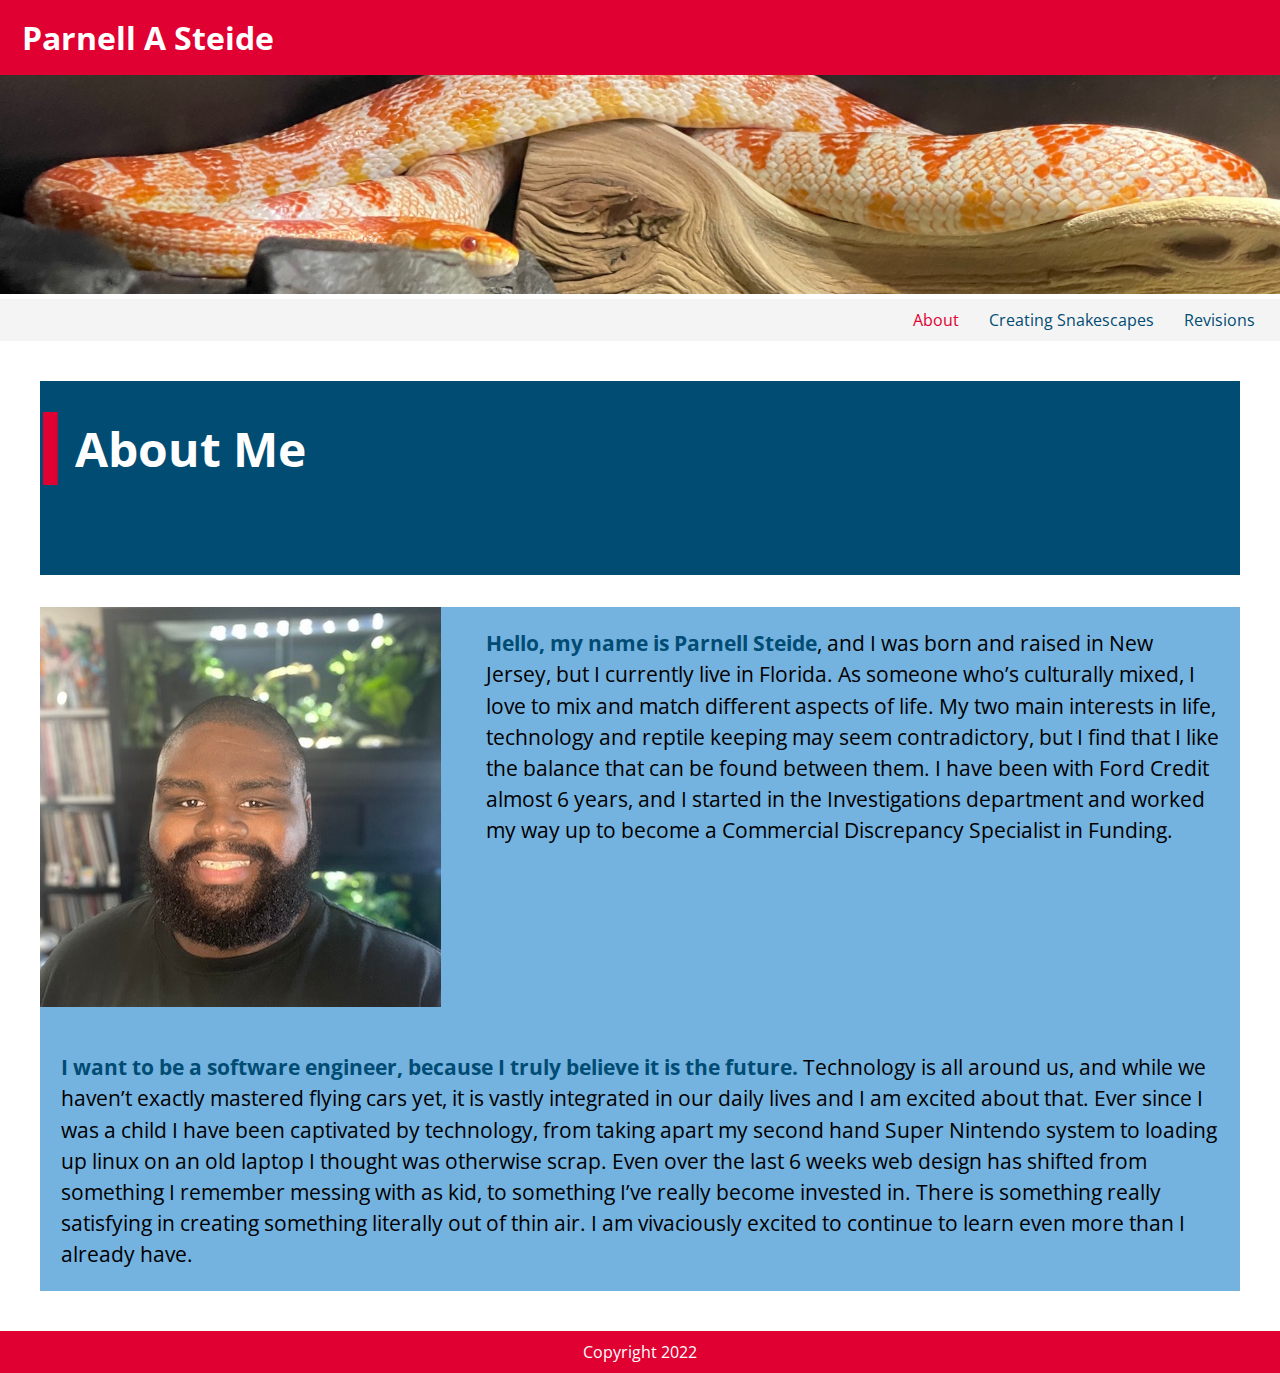
<file: index.html>
<!DOCTYPE html>
<html lang="en">
<head>
    <meta charset="UTF-8">
    <meta http-equiv="X-UA-Compatible" content="IE=edge">
    <meta name="viewport" content="width=device-width, initial-scale=1.0">
    <title>Parnell A Steide | About </title>
    <link rel="stylesheet" href="styles.css">
    <link rel="shortcut icon" href="images/favicon-32x32.png" type="image/x-icon">
    <link rel="preconnect" href="https://fonts.googleapis.com"> 
    <link rel="preconnect" href="https://fonts.gstatic.com" crossorigin> 
    <link href="https://fonts.googleapis.com/css2?family=Open+Sans:ital,wght@0,400;0,500;0,800;1,400;1,500&display=swap" rel="stylesheet">
</head>
<body>
  <header>
      <h1>Parnell A Steide</h1>
  </header>
    <section class="banner">
        <img src="images/banner.jpg" alt="Banner image">
    </section>
    <nav class="navi">
        <ul>
            <li><a href="index.html" class="active">About</a></li>
            <li><a href="create.html">Creating Snakescapes</a></li>
            <li><a href="revision.html">Revisions</a></li>
        </ul>
    </nav>
    <main>
        <div class="intro_card">
            <div class="card">
                <h2 class=card_title>About Me</h2>
                <p class="card_sub">Technology Enthusiast, Reptile lover</p>
            </div>
        </div>
        <article class="grid">
            <img src="images/me2.jpeg" alt="picture of Parnell" class="me">
            <p class=about id="bio">
                <span class="highlight">Hello, my name is Parnell Steide</span>, and I was born and raised in New Jersey, but I currently live in Florida. As someone who’s culturally mixed, I love to mix and match different aspects of life. My two main interests in life, technology and reptile keeping may seem contradictory, but I find that I like the balance that can be found between them. I have been with Ford Credit almost 6 years, and I started in the Investigations department and worked my way up to become a Commercial Discrepancy Specialist in Funding. 
            </p>
            <p class="about" id="softeng">
                <span class="highlight">I want to be a software engineer, because I truly believe it is the future.</span>  Technology is all around us, and while we haven’t exactly mastered flying cars yet, it is vastly integrated in our daily lives and I am excited about that. Ever since I was a child I have been captivated by technology, from taking apart my second hand Super Nintendo system to loading up linux on an old laptop I thought was otherwise scrap. Even over the last 6 weeks web design has shifted from something I remember messing with as kid, to something I’ve really become invested in. There is something really satisfying in creating something literally out of thin air. I am vivaciously excited to continue to learn even more than I already have. 
            </p>
        </article>

    </main>

    <footer>
        <p class="copyright"> Copyright 2022 </p>
    </footer>
</body>
</html>
</file>
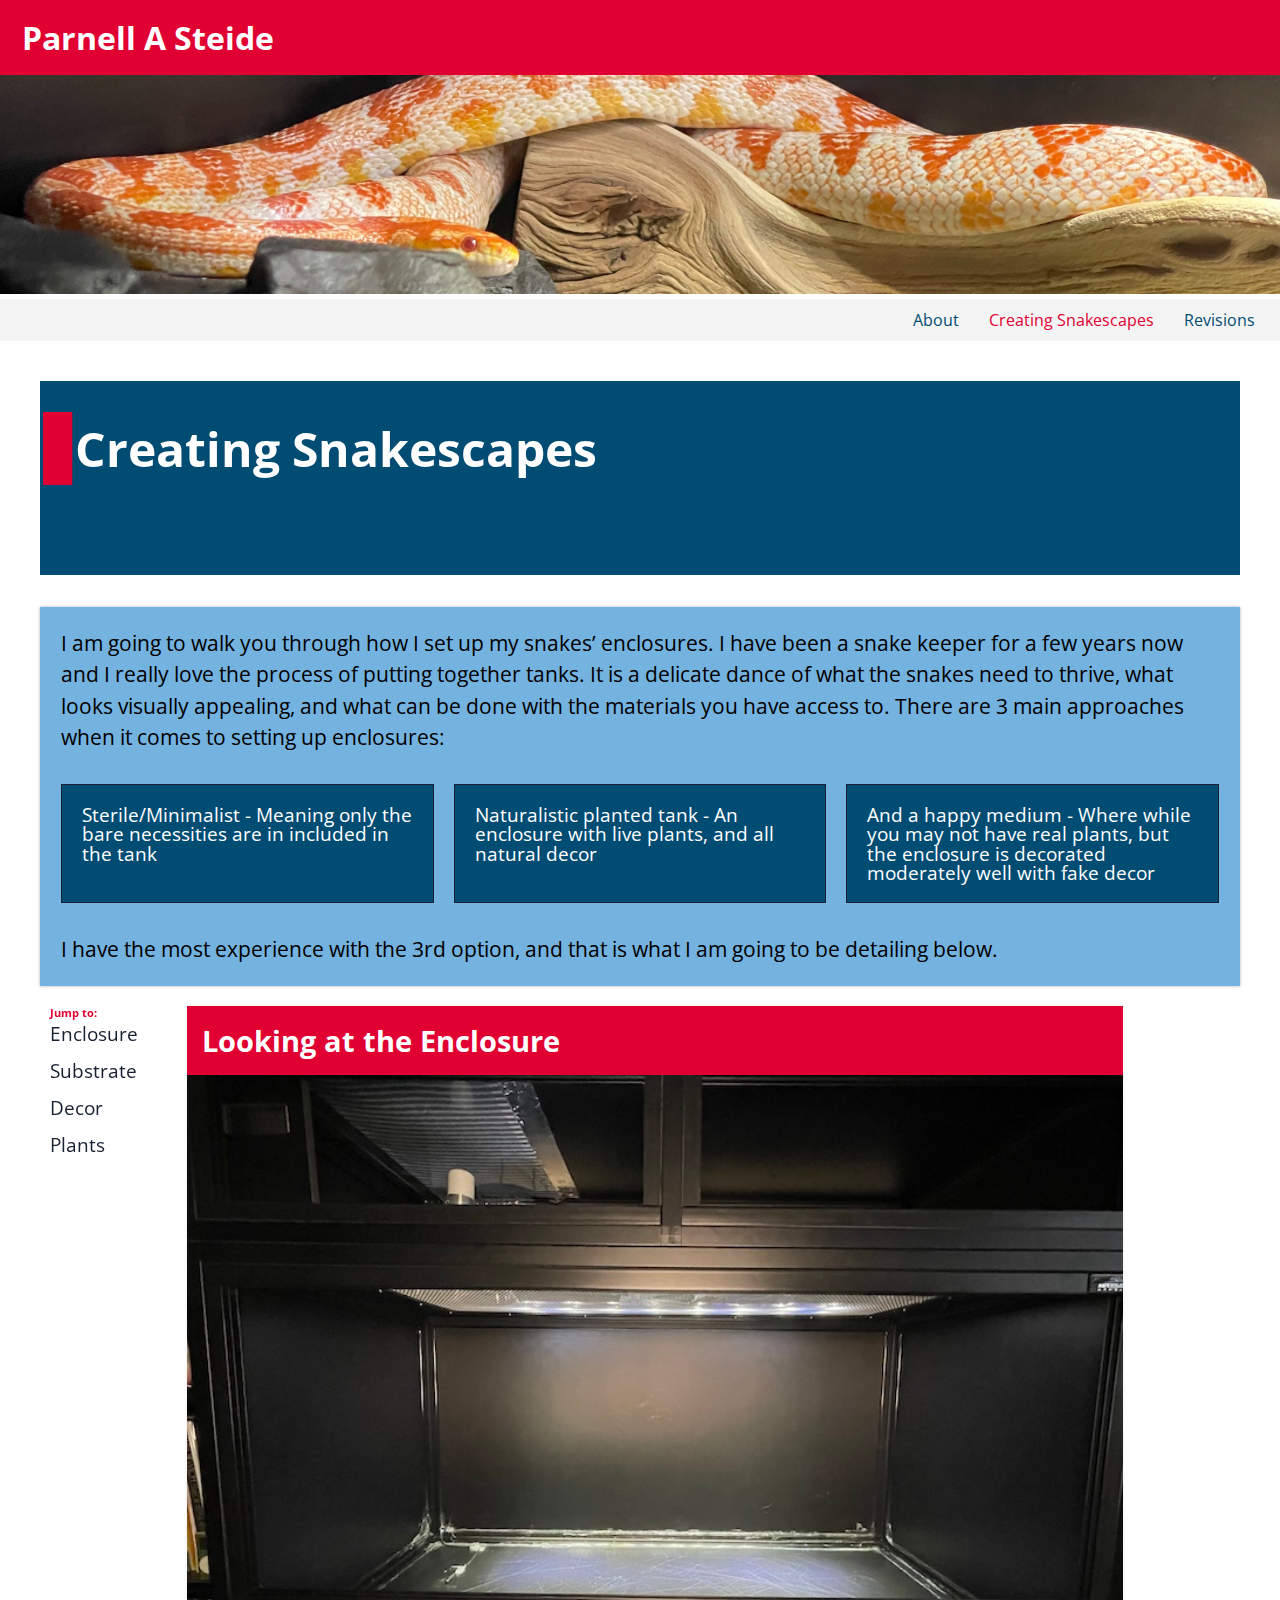
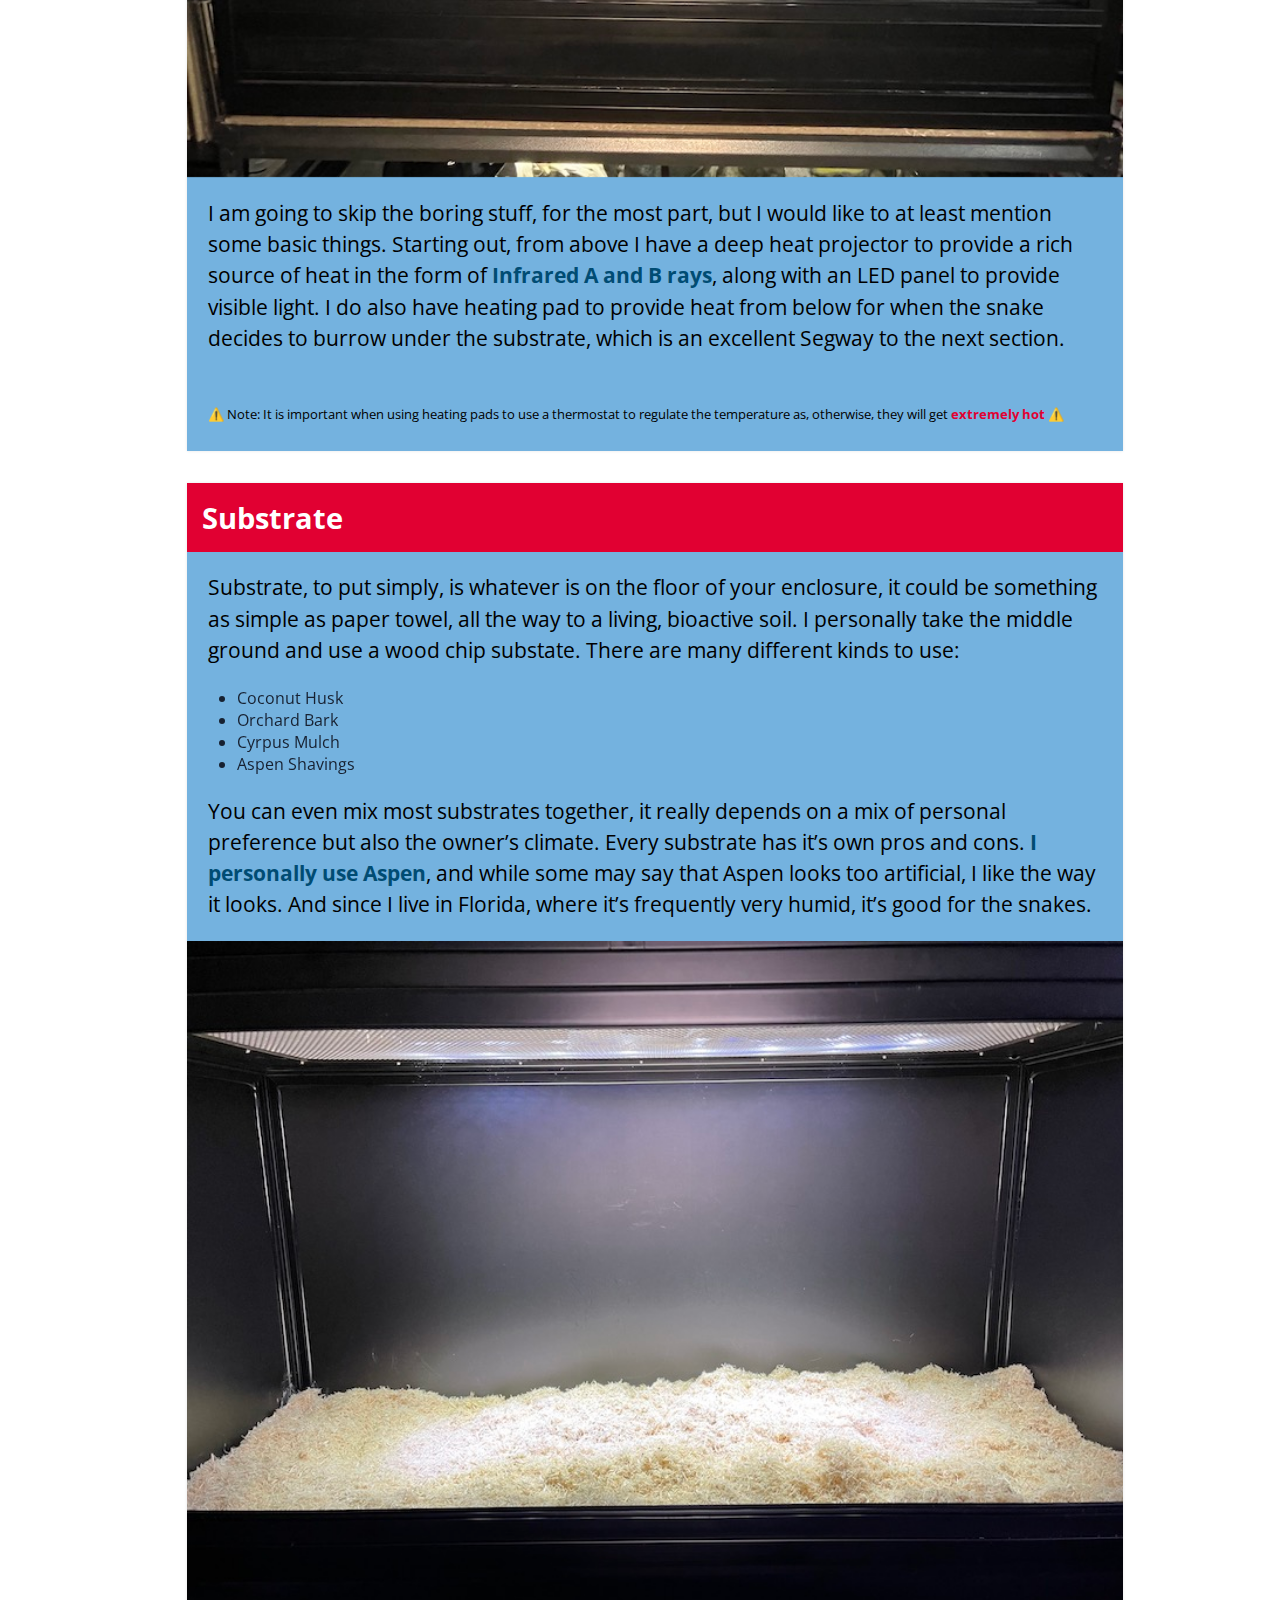
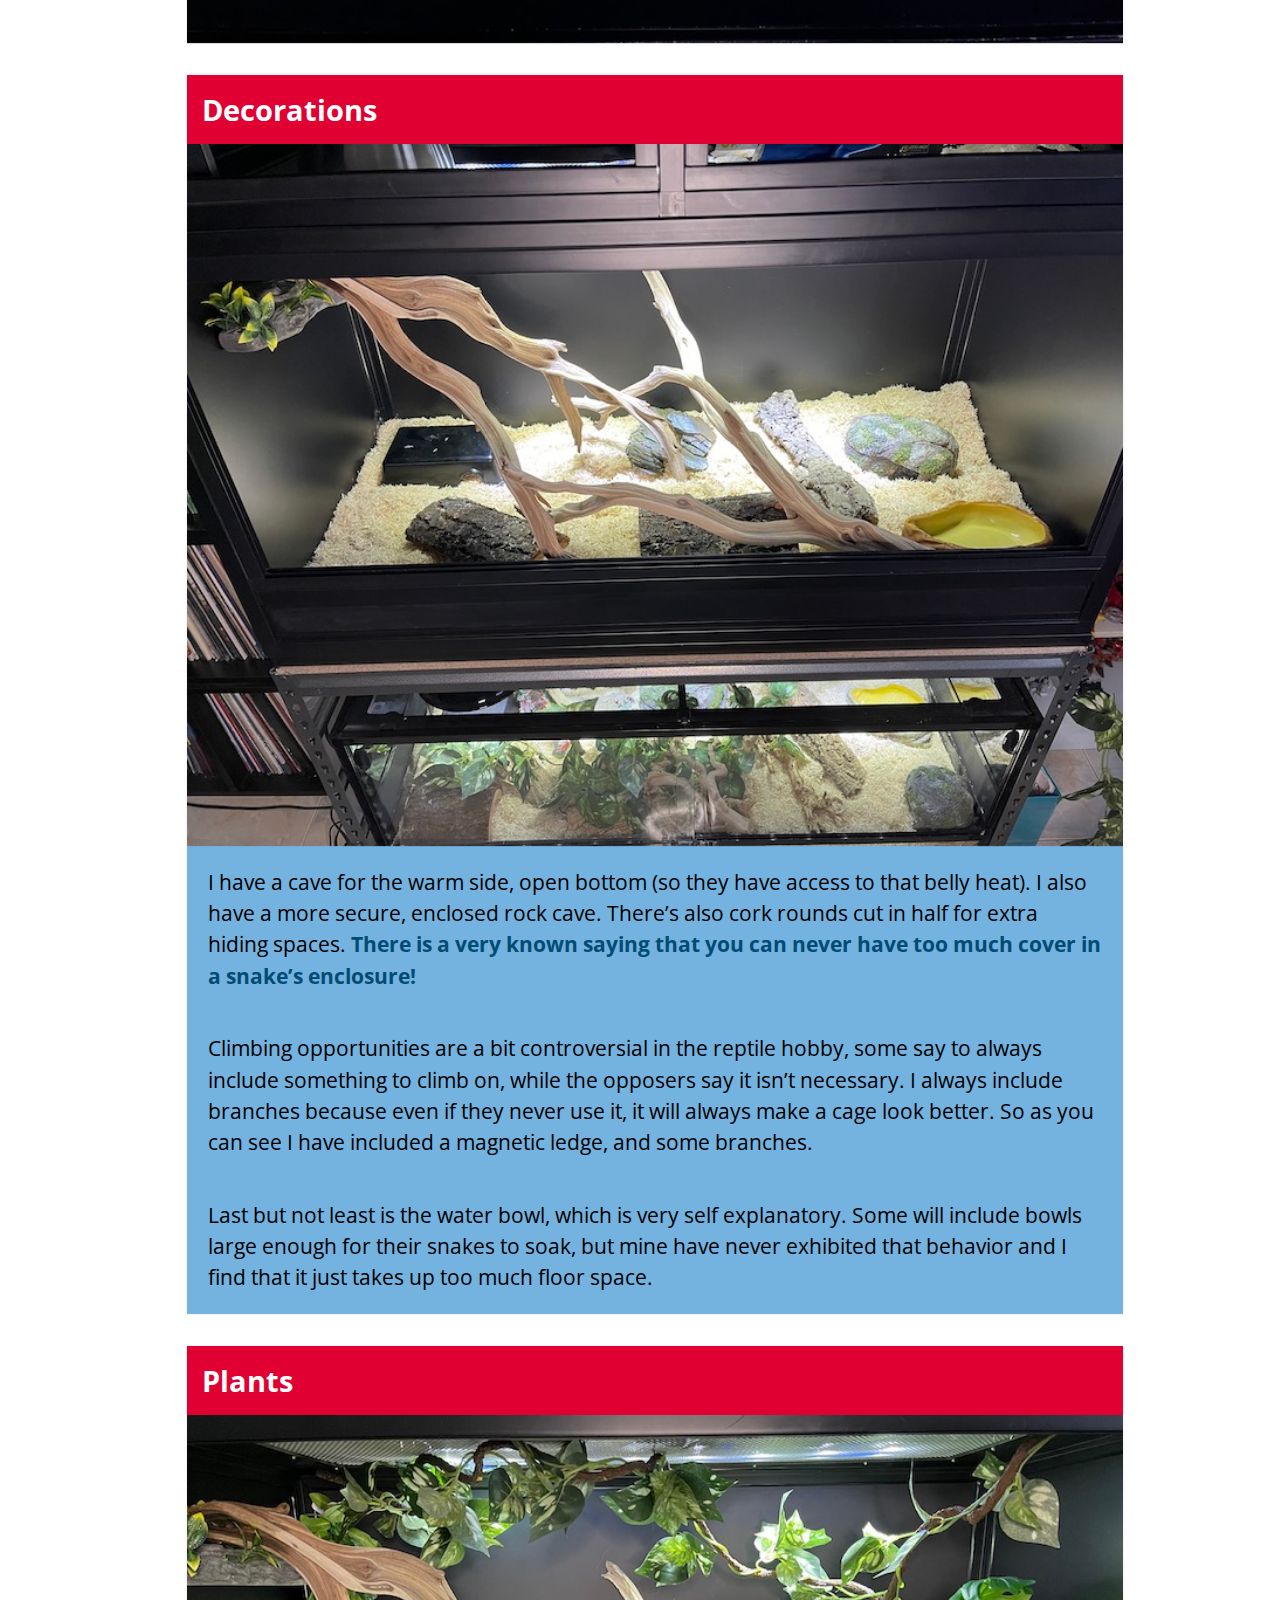
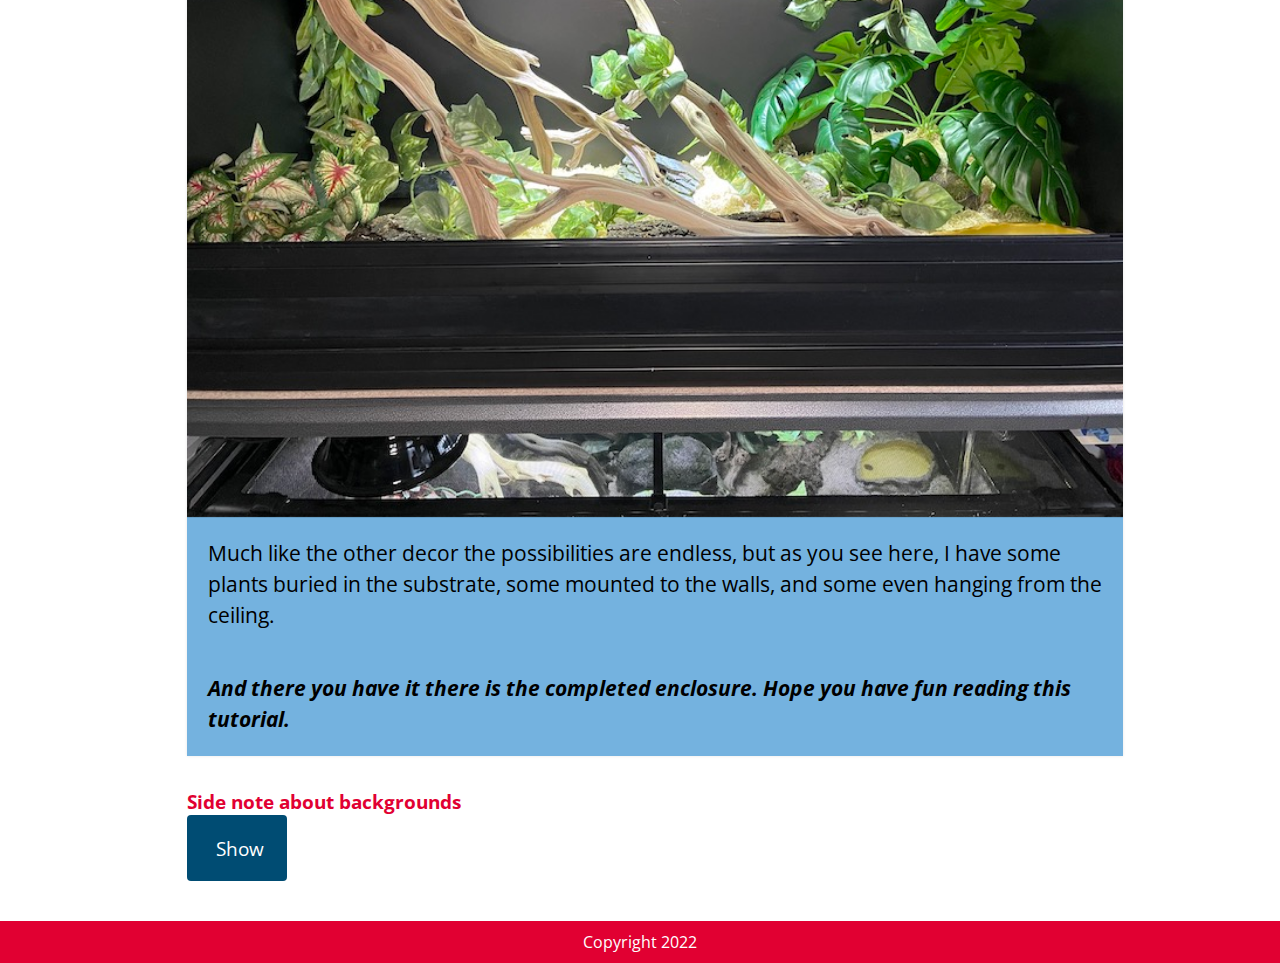
<file: create.html>
<!DOCTYPE html>
<html lang="en">
<head>
    <meta charset="UTF-8">
    <meta http-equiv="X-UA-Compatible" content="IE=edge">
    <meta name="viewport" content="width=device-width, initial-scale=1.0">
    <title>Parnell A Steide | Create </title>
    <link rel="stylesheet" href="styles.css">
    <link rel="shortcut icon" href="images/favicon-32x32.png" type="image/x-icon">
    <link rel="preconnect" href="https://fonts.googleapis.com"> 
    <link rel="preconnect" href="https://fonts.gstatic.com" crossorigin> 
    <link href="https://fonts.googleapis.com/css2?family=Open+Sans:ital,wght@0,400;0,500;0,800;1,400;1,500&display=swap" rel="stylesheet">
</head>
<body>
  <header>
      <h1>Parnell A Steide</h1>
  </header>
    <section class="banner">
        <img src="images/banner.jpg" alt="Banner image">
    </section>
    <nav class="navi">
        <ul>
            <li><a href="index.html">About</a></li>
            <li><a href="create.html"class="active">Creating Snakescapes</a></li>
            <li><a href="revision.html">Revisions</a></li>
        </ul>
    </nav>
    <main>
        <div class="intro_card">
            <div class="card">
                <h2 class=card_title>Creating Snakescapes</h2>
                <p class="card_sub">Functional Works of Art</p>
            </div>
        </div>
        <section class="topsection">
            <p>
                I am going to walk you through how I set up my snakes’ enclosures. I have been a snake keeper for a few years now and I really love the process of putting together tanks. It is a delicate dance of what the snakes need to thrive, what looks visually appealing, and what can be done with the materials you have access to.  There are 3 main approaches when it comes to setting up enclosures:  
            </p>
           <ol>
               <li>
                   <p>
                    Sterile/Minimalist - Meaning only the bare necessities are in included in the tank  
                   </p>
               </li>
               <li>
                   <p>
                    Naturalistic planted tank - An enclosure with live plants, and all natural decor   
                   </p>
               </li>
               <li>
                   <p>
                    And a happy medium - Where while you may not have real plants, but the enclosure is decorated moderately well with fake decor

                   </p>
               </li>
           </ol>
           <p>I have the most experience with the 3rd option, and that is what I am going to be detailing below. </p>
        </section>
           <div class="container">
               <aside class="bookmark">
                   <h6>Jump to:</h6>
                   <ul class="sidenav">
                       <li><a href="#enclosure">Enclosure</a></li>
                       <li><a href="#substrate">Substrate</a></li>
                       <li><a href="#decor">Decor</a></li>
                       <li><a href="#plants">Plants</a></li>
                   </ul>
               </aside>
               <article id="grid2">
                   <section class="tutorial">
                        <h3 id="enclosure">Looking at the Enclosure</h3>
                        <div class="overlay_container">
                            <img class ="tut_img" src="images/enclosure.jpeg" alt="empty enclosure">
                            <div class="overlay">
                                <p class ="overlay_text"> I have a 4'x2'x2' custom made enclosure, with sliding glass doors that I currently have removed. </p> 
                            </div> 
                        </div>
                        <p>
                            I am going to skip the boring stuff, for the most part, but I would like to at least mention some basic things. Starting out, from above I have a deep heat projector to provide a rich source of heat in the form of <span class="highlight"> Infrared A and B rays</span>, along with an LED panel to provide visible light. I do also have heating pad to provide heat from below for when the snake decides to burrow under the substrate, which is an excellent Segway to the next section.
                        </p>
                        <p class ="note">
                            <small> ⚠️ Note: It is important when using heating pads to use a thermostat to regulate the temperature as, otherwise, they will get <span class="hot">extremely hot ⚠️ </span></small>
                        </p>
                    </section>

                   <section class="tutorial">
                        <h3 id="substrate">Substrate</h3>
                        <p>
                            Substrate, to put simply, is whatever is on the floor of your enclosure, it could be something as simple as paper towel, all the way to a living, bioactive soil. I personally take the middle ground and use a wood chip substate. There are many different kinds to use:
                        </p>
                        <ul id="sublist">
                            <li>Coconut Husk</li>
                            <li>Orchard Bark</li>
                            <li>Cyrpus Mulch</li>
                            <li>Aspen Shavings</li>
                        </ul>
                        <p>
                            You can even mix most substrates together, it really depends on a mix of personal preference but also the owner’s climate. Every substrate has it’s own pros and cons. <span class="highlight">I personally use Aspen</span>, and while some may say that Aspen looks too artificial, I like the way it looks. And since I live in Florida, where it’s frequently very humid, it’s good for the snakes.
                        </p>
                            <div class="overlay_container">
                                <img class="tut_img" src="images/substrate.jpeg" alt="cage with substrate">
                                <div class="overlay">
                                    <p class="overlay_text">
                                        In terms of distribution some people, especially when going for a natural set up, will slope the substrate towards the back to draw the eye naturally through the scape. I, however, go the more functional route and slope the substrate from left to right, lower the left. The reason being the heat mat is located on the left. So if the snake wants to burrow down to the bottom to get to heat, which they often do, they don’t have very far to go. 
                                    </p>  
                                </div>
                            </section>
                                                       

                    <section class="tutorial">
                        <h3 id="decor">Decorations</h3>
                        <div class="overlay_container">
                            <img class="tut_img" src="images/decor.jpeg" alt="cage with decor">
                                <div class="overlay">
                                    <p class="overlay_text">
                                        This is where the creativity can really get started. The possibilities are endless, too many to really list all of them so I will just discuss what I have here to use today. 
                                    </p>
                                </div>
                            </div>

                            <p>
                                I have a cave for the warm side, open bottom (so they have access to that belly heat). I also have a more secure, enclosed rock cave. There’s also cork rounds cut in half for extra hiding spaces. <span class="highlight">There is a very known saying that you can never have too much cover in a snake’s enclosure!</span>                           
                            </p>

                            <p>
                                Climbing opportunities are a bit controversial in the reptile hobby, some say to always include something to climb on, while the opposers say it isn’t necessary. I always include branches because even if they never use it, it will always make a cage look better. So as you can see I have included a magnetic ledge, and some branches.
                            </p>

                            <p>
                                Last but not least is the water bowl, which is very self explanatory. Some will include bowls large enough for their snakes to soak, but mine have never exhibited that behavior and I find that it just takes up too much floor space.
                            </p>
                    </section>


                    <section class="tutorial">
                        <h3 id="plants">Plants</h3>
                        <div class="overlay_container">
                            <img class="tut_img"  src="images/plants.jpeg" alt="cage with plants">
                            <div class="overlay">
                                <p class="overlay_text">
                                    Plants, whether fake or real, can really make or break a set up. That is, if your goal is to make it look nice. I choose to go with fake plants as not only is it easier to maintain and keep clean, the snakes would uproot live plants anyway. 
                                </p>
                            </div>
                        </div>                                    
                            <p>
                                Much like the other decor the possibilities are endless, but as you see here, I have some plants buried in the substrate, some mounted to the walls, and some even hanging from the ceiling. 
                            </p>
                                
                            <p class="end">
                                And there you have it there is the completed enclosure. Hope you have fun reading this tutorial.
                            </p>
                        </section>
                    

                    <div id="sidebar">
                        <h4 class="sidebar_head">Side note about backgrounds</h4>
                        <button class="read_more_button">Show</button>
                         <div class="hiddentext">
                            <p> 
                                There are many backgrounds you can choose from, vinyl, fake rock, foam, I am currently not using any at the moment, but I have in the past have made my own foam background, shown below. Normal wear and tear ended up degrading the background too much, too quickly and ultimately decided to to rip it out. 
                            </p>
                            <a href="images/naturalistic.jpeg" target="_blank"><img src="images/naturalistic.jpeg" alt="naturalistic background example"></a>
                        </div>
                    </div>
                   
               </article>
               <div></div>
            </div>
            


    </main>

    <footer>
        <p class="copyright"> Copyright 2022 </p>
    </footer>
    <script src="button.js"></script>
</body>
</html>
</file>
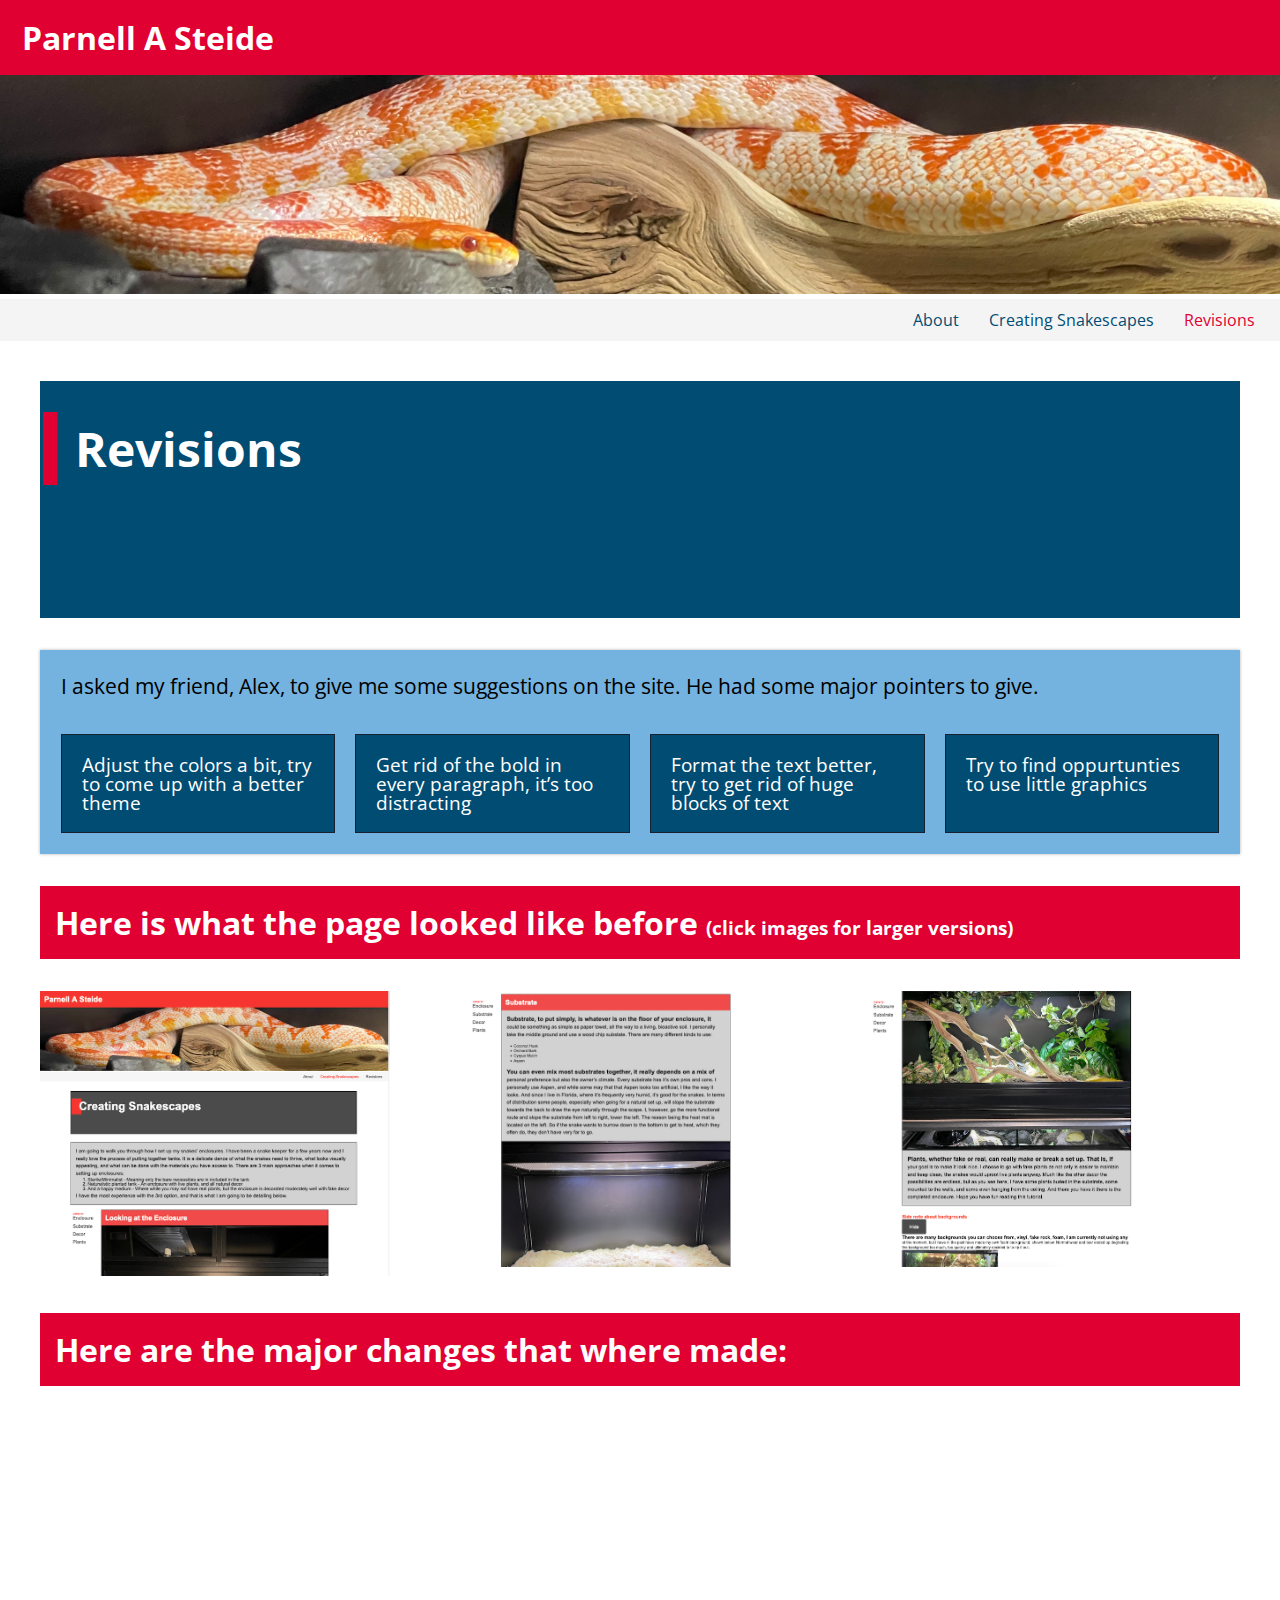
<file: revision.html>
<!DOCTYPE html>
<html lang="en">
<head>
    <meta charset="UTF-8">
    <meta http-equiv="X-UA-Compatible" content="IE=edge">
    <meta name="viewport" content="width=device-width, initial-scale=1.0">
    <title>Parnell A Steide | Revision </title>
    <link rel="stylesheet" href="styles.css">
    <link rel="shortcut icon" href="images/favicon-32x32.png" type="image/x-icon">
    <link rel="preconnect" href="https://fonts.googleapis.com"> 
    <link rel="preconnect" href="https://fonts.gstatic.com" crossorigin> 
    <link href="https://fonts.googleapis.com/css2?family=Open+Sans:ital,wght@0,400;0,500;0,800;1,400;1,500&display=swap" rel="stylesheet">
</head>
<body>
  <header>
      <h1>Parnell A Steide</h1>
  </header>
    <section class="banner">
        <img src="images/banner.jpg" alt="Banner image">
    </section>
    <nav class="navi">
        <ul>
            <li><a href="index.html">About</a></li>
            <li><a href="create.html">Creating Snakescapes</a></li>
            <li><a href="revision.html"class="active">Revisions</a></li>
        </ul>
    </nav>
    <main>
        <div class="intro_card">
            <div class="card">
                <h2 class=card_title>Revisions</h2>
                <p class="card_sub">“Believe in your vision with your own revision"</p>
                <p class="card_sub2">-P.S. Jagadeesh Kumar</p>
            </div>
        </div>
    <article class="revision">
        <section class="topsection">
            <p>I asked my friend, Alex, to give me some suggestions on the site. He had some major pointers to give.</p>
            <ul>
                <li>Adjust the colors a bit, try to come up with a better theme</li>
                <li>Get rid of the bold in every paragraph, it’s too distracting</li>
                <li>Format the text better, try to get rid of huge blocks of text </li>
                <li>Try to find oppurtunties to use little graphics </li>
            </ul>
        </section>

        <section class="before">
            <h3>Here is what the page looked like before <span class="hdr">(click images for larger versions)</span> </h3>
            <ul>
                <li><a href="images/before2.png" target="_blank"><img src="images/before2.png" alt="Before Image 1"></a></li>
                <li><a href="images/before3.png" target="_blank"><img src="images/before3.png" alt="Before Image 2"></a></li>
                <li><a href="images/before4.png" target="_blank"><img src="images/before4.png" alt="Before Image 3"></a></li>
            </ul>
        </section>
        <h3>Here are the major changes that where made:</h3>

        <section class="changes">
            <section class="revision_container">
                <img src="images/aftertop.png" class="slide_in from_left"  width="600" alt="Top section after">

                <p class="slide_in from_right" >
                    In the top section, along with a color theme change, I put the ordered lists in it’s own grid section and gave it some space in between. I also got rid of the numbering as it wasn’t necessary and crowed up the text.
                </p>
            </section>
            <hr class="divider">
            <section class="revision_container">
                <p class="slide_in from_left" >
                    I also took pieces of texts and moved them up into the photos as frame overlays. This allows more information to be accessible, but at the same time not presenting huge blocks of text all at once. 
                </p>
                <img src="images/afteroverlay.png" class="slide_in from_right" width="600" alt="Text overlay after">
            </section>
            <hr class="divider">
            <section class="revision_container">
                <img src="images/afterparagraph.png" class="slide_in from_left" width="600" alt="Paragraph after">
                <p class="slide_in from_right" >
                    I also use my paragraph tags a bit better to separate out different thoughts better, and got rid of the bold text. 
                </p>
            </section>
    </section>

    </article>
</main>
    <footer>
        <p class="copyright"> Copyright 2022 </p>
    </footer>
    <script src="slider.js"></script> 
</body>
</html>
</file>
<file: styles.css>
/* Global Styles */

:root {
    --rred: #e10032;
    --ggrey: #004C73;
    --lgrey: #74B2DF;
    --lred: #172131;
  }

  

*{
    margin:0;
    padding: 0;
    font-family: 'Open Sans', sans-serif;
}

html{
    scroll-behavior: smooth;
}


header{
    background-color: var(--rred);
    padding: 10px;
    position: fixed;
    width: 100%;
    z-index: 10;
    top: 0;
    left: 0;
}

header > h1{
    color:white;
    padding: 6px 12px;
    display: inline-block;
}

.banner img{
    max-width: 100%;
}

nav{
    background: rgba(244,244,244, 1);
    padding: 10px;
    position: sticky;
    top: 69px;
    z-index: 5;
}

nav > ul{
    display: flex;
    justify-content: flex-end;
    list-style-type: none;
}

nav > li{
    font-size: 1.3em;
}

nav li  a{
    text-decoration: none;
    color: var(--ggrey);
    margin: 15px;
}

nav li a:hover{
    text-decoration: underline;
}

nav li a.active{
    color: var(--rred);
}

main{
    max-width: 100%;
    width: 1200px;
    margin: 40px auto;
    box-sizing: border-box;
    color: var(--lred);
}

footer{
    background: var(--rred);
    color: white;
    padding: 10px;
    text-align: center;
}

.highlight{
    color: var(--ggrey);
    font-weight: bold;
}


/* Card Stles */

.card{
    padding: 1.1em;
    background-size: cover;
    background-color: var(--ggrey);
    color: white;
    text-align: left;
    font-size: 2rem;
    margin-bottom: 1em;
}

.card_title{
    position: relative;
    z-index: 1;
    display: inline-block;
    margin-bottom: 1rem;
}
.card_title::after{
    content: "";
    position: absolute;
    top: -0.25rem;
    left: -2rem;
    bottom: -0.25rem;
    width: calc(100% + 4rem);
    background: var(--rred);
    z-index: -1;
    transform: scaleX(0.050);
    transform-origin: left;
    transition: transform 250ms ease-in;
}

.card:hover .card_title::after{
    transform: scaleX(1);
}

.card_sub{
    position: relative;
    z-index: 1;
    color: transparent;
    margin: 0; 
    transition: color 150ms 350ms;
}

.card_sub::after{
    content: "";
    position: absolute;
    top: -0.75rem;
    bottom: -0.75rem;
    left: -0.75em;
    right: -0.75em;
    background: white;
    z-index: -1;
    transform: scaleY(0);
    transition: transform 250ms ease-out 250ms;
    transform-origin: top;
}

.card:hover .card_sub{
    color: var(--ggrey);
}

.card:hover .card_sub:after{
    transform: scaleY(1);
}
.card_sub2{
    position: relative;
    z-index: 1;
    color: transparent;
    margin: 0; 
    transition: color 300ms 500ms;
}

.card_sub2::after{
    content: "";
    position: absolute;
    top: .25rem; 
    bottom: -0.75rem;
    left: -0.75em;
    right: -0.75em;
    background: white;
    z-index: -1;
    transform: scaleY(0);
    transition: transform 250ms ease-in 500ms;
    transform-origin: top;
}

.card:hover .card_sub2{
    color: var(--ggrey);
}

.card:hover .card_sub2:after{
    transform: scaleY(1);
}



/* About specifc styles */

article.grid{
    display: grid;
    gap: 1.5rem;
    grid-template-columns: repeat(3, 1fr);
    background-color: var(--lgrey);
}

.about{
    padding: 1em;
    line-height: 1.5em;
    color: black;
    font-size: 1.3em;
    
}

#bio{
  
    grid-column: span 2;
}

#softeng{
    
    grid-column: span 3;
}

/* Create specific styles */

.topsection{
    display: grid;
    grid-template-columns: repeat(1, 1fr);
    gap: 1.5em;
    background-color: var(--lgrey);
    padding: 1em;
    line-height: 1.5em;
    color: black;
    font-size: 1.3em;
    box-shadow: 0 0 3px rgba(0, 0, 0, 0.3);

}

.topsection ol, .topsection ul{
    display: grid;
    grid-template-columns: repeat(auto-fit, minmax(180px, 1fr));
    gap: 20px;
    font-size: 1.2rem;
    line-height: 1em;
}

.topsection ol li, .topsection ul li{
    background-color: var(--ggrey);
    color: white;
    list-style-type: none;
    padding: 20px;
    border: 1px solid var(--lred);
}


.container{
    margin-top: 20px;
    display: flex;
}

.container > *:nth-child(1){
    flex: 1 1 10%;
    Position: sticky;
    align-self: flex-start;
    top: 150px;
    margin-left: 10px;
    margin-right: 20px;

}

.container > *:nth-child(2){
    flex: 1 1 80%;
    
}

.container > *:nth-child(3){
    flex: 1 1 10%;
    
}

#grid2{
    display: grid;
    gap: 2em;
    grid-template-columns: 1fr;
}

.tutorial{
    box-shadow: 0 0 3px rgba(0, 0, 0, 0.1);
    background-color: var(--lgrey);
    
}

.tutorial h3{
    padding: 15px;
    background-color: var(--rred);
    color: white;
    font-size: 1.8rem;
    margin: 0;
}

.overlay_container{
    position: relative;
}

.tut_img{
    width: 100%;
    display: block;
    
    
}

.overlay{
    position: absolute;
    background-color: rgba(244,244,244, .85);
    color:rgba(244, 244, 244, .85);
    z-index: 1;
    top: 0;
    left: 0;
    width: 100%;
    height: 100%;
    opacity: 0;
    transition: opacity 250ms;

}

.overlay_text{
    transform: translateY(20px);
    transition: transform 250ms;
}

.overlay_text:hover{
    transform: translateY(0px);
}


.overlay:hover{
    opacity: 1;

}
.overlay:hover > * {
    transform: translateY(0);
}

.end{
    font-style: italic;
    font-weight: bold;
}

.tutorial p{
    padding: 1em;
    line-height: 1.5em;
    color: black;
    font-size: 1.3em;
}

#sublist{
    display: inline-block;
    position: relative;
    left: 50px;
}

.note small{
    font-size: .63em;
}
span.hot{
    color: var(--rred);
    font-weight: bolder;
}
h6{
    color: var(--rred);
}

.bookmark li{
    list-style-type: none;
    padding-bottom: 10px;
}

.bookmark li a{
    text-decoration: none;
    font-size: 1.2em;
    color: var(--lred);
}

.sidebar_head{
    font-size: 1.2em;
    color: var(--rred);
}

.hiddentext{
    display: none;
}

.read_more_button{
    width: 100px;
    cursor: pointer;
    border: 0;
    background: var(--ggrey);
    color: white;
    padding: 1em 1.5em;
    font-size: 1.2rem;
    border-radius: 4px;
    box-shadow: inset 0 0 0 0 var(--rred);
    transition: ease-out 300ms;
  
}

.read_more_button:hover{
    box-shadow: inset 100px 0 0 0 var(--rred);

}

  /* Revision Specfic styles  */

.before ul{
    display: grid;
    grid-template-columns: repeat(auto-fit, minmax(200px, 1fr))
}

.before ul li{
    list-style-type: none;
}

.before ul li img{
    max-width: 350px;
}

.before ul li img:hover{
    position: relative;
    top: -4px;
}

.hdr{
    font-size: .6em;
}

.changes{
    display: grid;
    grid-template-columns: 1fr;
    gap: 4rem;
    align-items: center;
}

.revision h3{
    font-size: 2rem;
    color: white;
    background-color: var(--rred);
    margin-top: 1em;
    margin-bottom: 1em;
    padding: 15px;
}

.revision_container{
    display: grid;
    grid-template-columns: repeat(3, 1fr);
    gap: 2em;
    overflow-x: hidden;

}

.revision_container img{
    grid-column: span 2;
} 


.revision_container img{
    width: 100%;
    display: block;
}

.revision_container p{
    font-size: 1.2em;
}

.from_left{
    transform: translateX(-50%);
}

.from_right{
    transform: translateX(50%);
}

.from_left, 
.from_right{
    transition: opacity 250ms ease-in, transform 400ms ease-in;
    opacity: 0;
}

.from_left.appear,
.from_right.appear{
    transform: translateX(0);
    opacity: 1;
}


hr.divider{
    color: var(--lred);

}

@media only screen and (max-width: 700px) {
    article.grid{
     
        grid-template-columns: 1fr;
    }
    #bio{
        grid-column: span 1;
    }
    
    #softeng{
        grid-column: span 1;
    }   

    .overlay{
        position: relative;
        opacity: 1;
    
    }
    .before ul{
        grid-template-columns: 1fr;
        gap: 1em;
    }   
}
</file>
